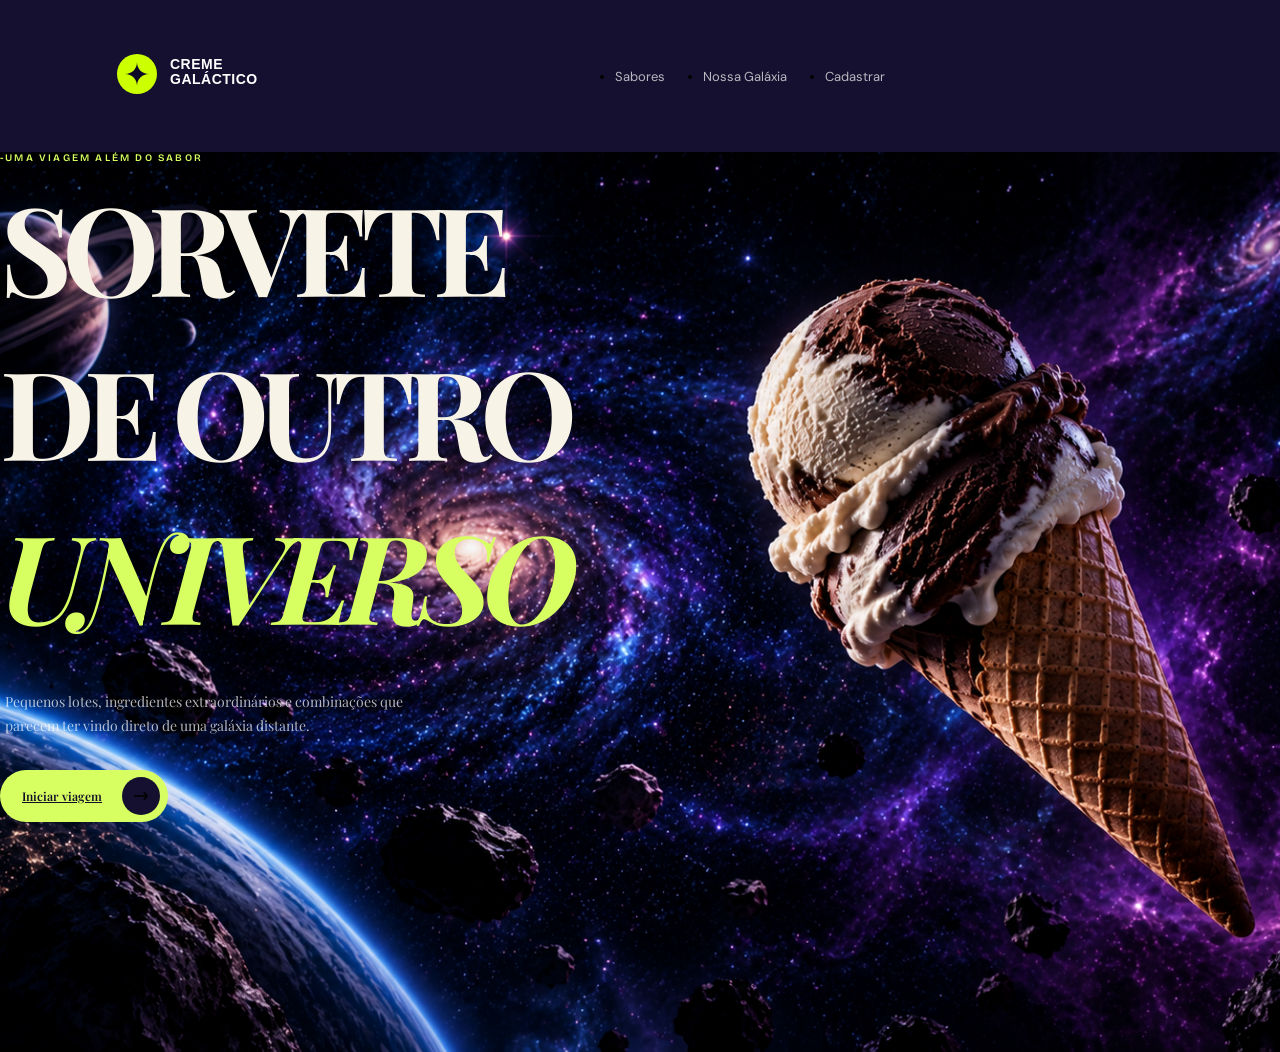
<file: index.html>
<!DOCTYPE html>
<html lang="pt-br">

<head>
    <meta charset="UTF-8">
    <meta name="viewport" content="width=device-width, initial-scale=1.0">
    <title>creme galactico</title>
    <link rel="stylesheet" href="style.css">
</head>

<body>
    <header>
        <div class="container">
            <div>
                <img src="./img/gemini-svg (4).svg" alt="logo">
            </div>
            <nav class="header_nav">
                <ul>
                    <li><a href="">Sabores</a></li>
                    <li><a href="">Nossa Galáxia</a></li>
                    <li><a href="">Cadastrar</a></li>

                </ul>
            </nav>
            <div class="btn_link">
                <svg xmlns="http://www.w3.org/2000/svg"
                    viewBox="0 0 640 640"><!--!Font Awesome Free 7.3.1 by @fontawesome - https://fontawesome.com License - https://fontawesome.com/license/free Copyright 2026 Fonticons, Inc.-->
                    <path
                        d="M598.6 342.6C611.1 330.1 611.1 309.8 598.6 297.3L470.6 169.3C458.1 156.8 437.8 156.8 425.3 169.3C412.8 181.8 412.8 202.1 425.3 214.6L498.7 288L64 288C46.3 288 32 302.3 32 320C32 337.7 46.3 352 64 352L498.7 352L425.3 425.4C412.8 437.9 412.8 458.2 425.3 470.7C437.8 483.2 458.1 483.2 470.6 470.7L598.6 342.7z" />
                </svg>
            </div>
        </div>
    </header>
    <main>
        <section class="hero_section">
            <div class="hero_container">
                <h2><span>-</span>UMA VIAGEM ALÉM DO SABOR</h2>
                <H1>SORVETE <br> DE OUTRO <br><EM>universo</EM>
                </H1>
                <p>Pequenos lotes, ingredientes extraordinários e combinações que parecem ter vindo direto de uma
                    galáxia distante.</p>
                <a href="" class="btn_menu">
                    <span>Iniciar viagem</span>

                    <svg xmlns="http://www.w3.org/2000/svg"
                        viewBox="0 0 640 640"><!--!Font Awesome Free 7.3.1 by @fontawesome - https://fontawesome.com License - https://fontawesome.com/license/free Copyright 2026 Fonticons, Inc.-->
                        <path
                            d="M598.6 342.6C611.1 330.1 611.1 309.8 598.6 297.3L470.6 169.3C458.1 156.8 437.8 156.8 425.3 169.3C412.8 181.8 412.8 202.1 425.3 214.6L498.7 288L64 288C46.3 288 32 302.3 32 320C32 337.7 46.3 352 64 352L498.7 352L425.3 425.4C412.8 437.9 412.8 458.2 425.3 470.7C437.8 483.2 458.1 483.2 470.6 470.7L598.6 342.7z" />
                    </svg>
                </a>
            </div>

        </section>

        <section class="story_section">

        </section>
    </main>
</body>

</html>
</file>
<file: style.css>
@import url('https://fonts.googleapis.com/css2?family=DM+Sans:ital,opsz,wght@0,9..40,100..1000;1,9..40,100..1000&display=swap');
@import url('https://fonts.googleapis.com/css2?family=Bricolage+Grotesque:opsz,wght@12..96,200..800&family=DM+Sans:ital,opsz,wght@0,9..40,100..1000;1,9..40,100..1000&display=swap');
@import url('https://fonts.googleapis.com/css2?family=Bricolage+Grotesque:opsz,wght@12..96,200..800&family=DM+Sans:ital,opsz,wght@0,9..40,100..1000;1,9..40,100..1000&family=Playfair+Display:ital,wght@0,400..900;1,400..900&display=swap');

* {
    margin: 0;
    padding: 0;
    box-sizing: border-box;
}

header {
    background-color: #15102f;
    padding: 26px 48px;
    width: 100%;
    position: relative;

}


.container {
    display: flex;
    max-width: 1440px;
    margin: 0 auto;
    padding: 26px 5vw;
    width: 100%;

    justify-content: space-between;
    align-items: center;
    height: 100px;
    /* background-color: aqua;   */
}

.header_nav a {
    font-family: "DM Sans", sans-serif;
    font-size: 13px;
    color: #ffffffb3;
    text-decoration: none;
}



.header_nav ul {
    display: flex;
    gap: clamp(24px, 3vw, 52px);
    font-size: 13px;


}

.btn_link svg {
    filter: brightness(0) invert(1);
    justify-content: space-between;
    z-index: 2;
}

.hero_container h2 {
    font-family: "Bricolage Grotesque", sans-serif;
    font-size: 10px;
    letter-spacing: 2.2px;
    text-transform: uppercase;
    display: flex;
    font-weight: 600;
    align-items: center;
    color: #d7ff62;
}

.hero_container h1 {
    font-size: clamp(72px, 9.6vw, 155px);
    color: #f8f3e7;
    text-transform: uppercase;
    margin: 0;
    letter-spacing: -.08em;
}

.hero_container em {
    color: #d7ff62;
}

.hero_section {
    background-image: url(./icones/Cone\ Cósmico\ de\ Baunilha\ e\ Chocolate.png);
    background-size: cover;
    background-position: center;
    background-repeat: no-repeat;
    min-height: 100vh;
    font-family: "Playfair Display", serif;
}

.hero_container p{
    max-width: 420px;
    margin: 34px 0 32px 5px;
    color: #ffffffb3;
    font-size: 14px;
    line-height: 1.7;
}

.hero_container {
    position: relative;
    width: min(52%, 720px);
    padding: clamp(80px, 13ph, 150px) 0 100px 7vw;
}

.btn_menu {
    background-color: #d7ff62;
    color: #110d25;
    display: inline-flex;
    align-items: center;
    gap: 20px;
    padding: 7px 8px 7px 22px;
    border-radius: 99px;
    font-size: 12px;
    font-weight: 600;

}

.btn_menu svg {
    display: grid;
    width: 38px;
    height: 38px;
    padding: 11px;
    color: white;
    background: #15102f;
    border-radius: 50%;
    transition: transform .25s ease;
}























/* -----------media --------------*/

@media (max-width: 900px) {
    .header_container button {
        flex-direction: column;
        text-align: center;
    }
}
</file>
